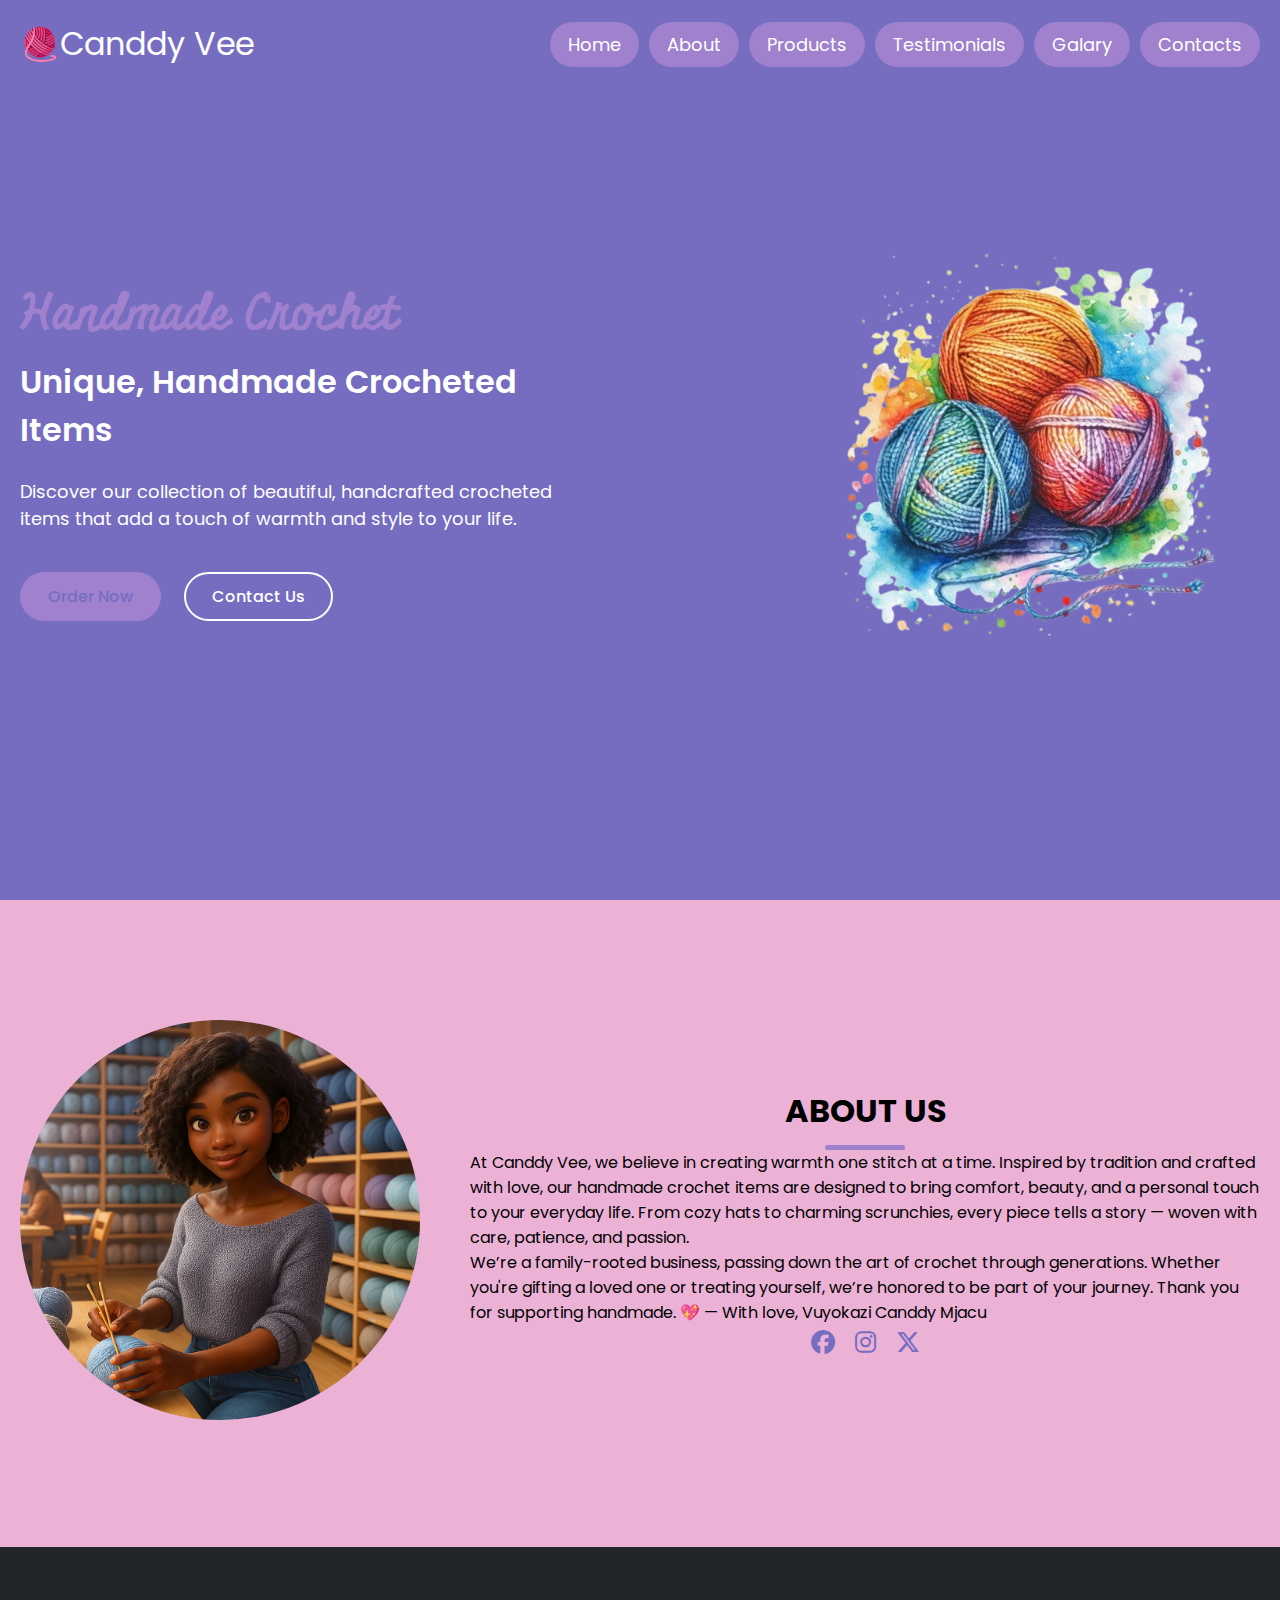
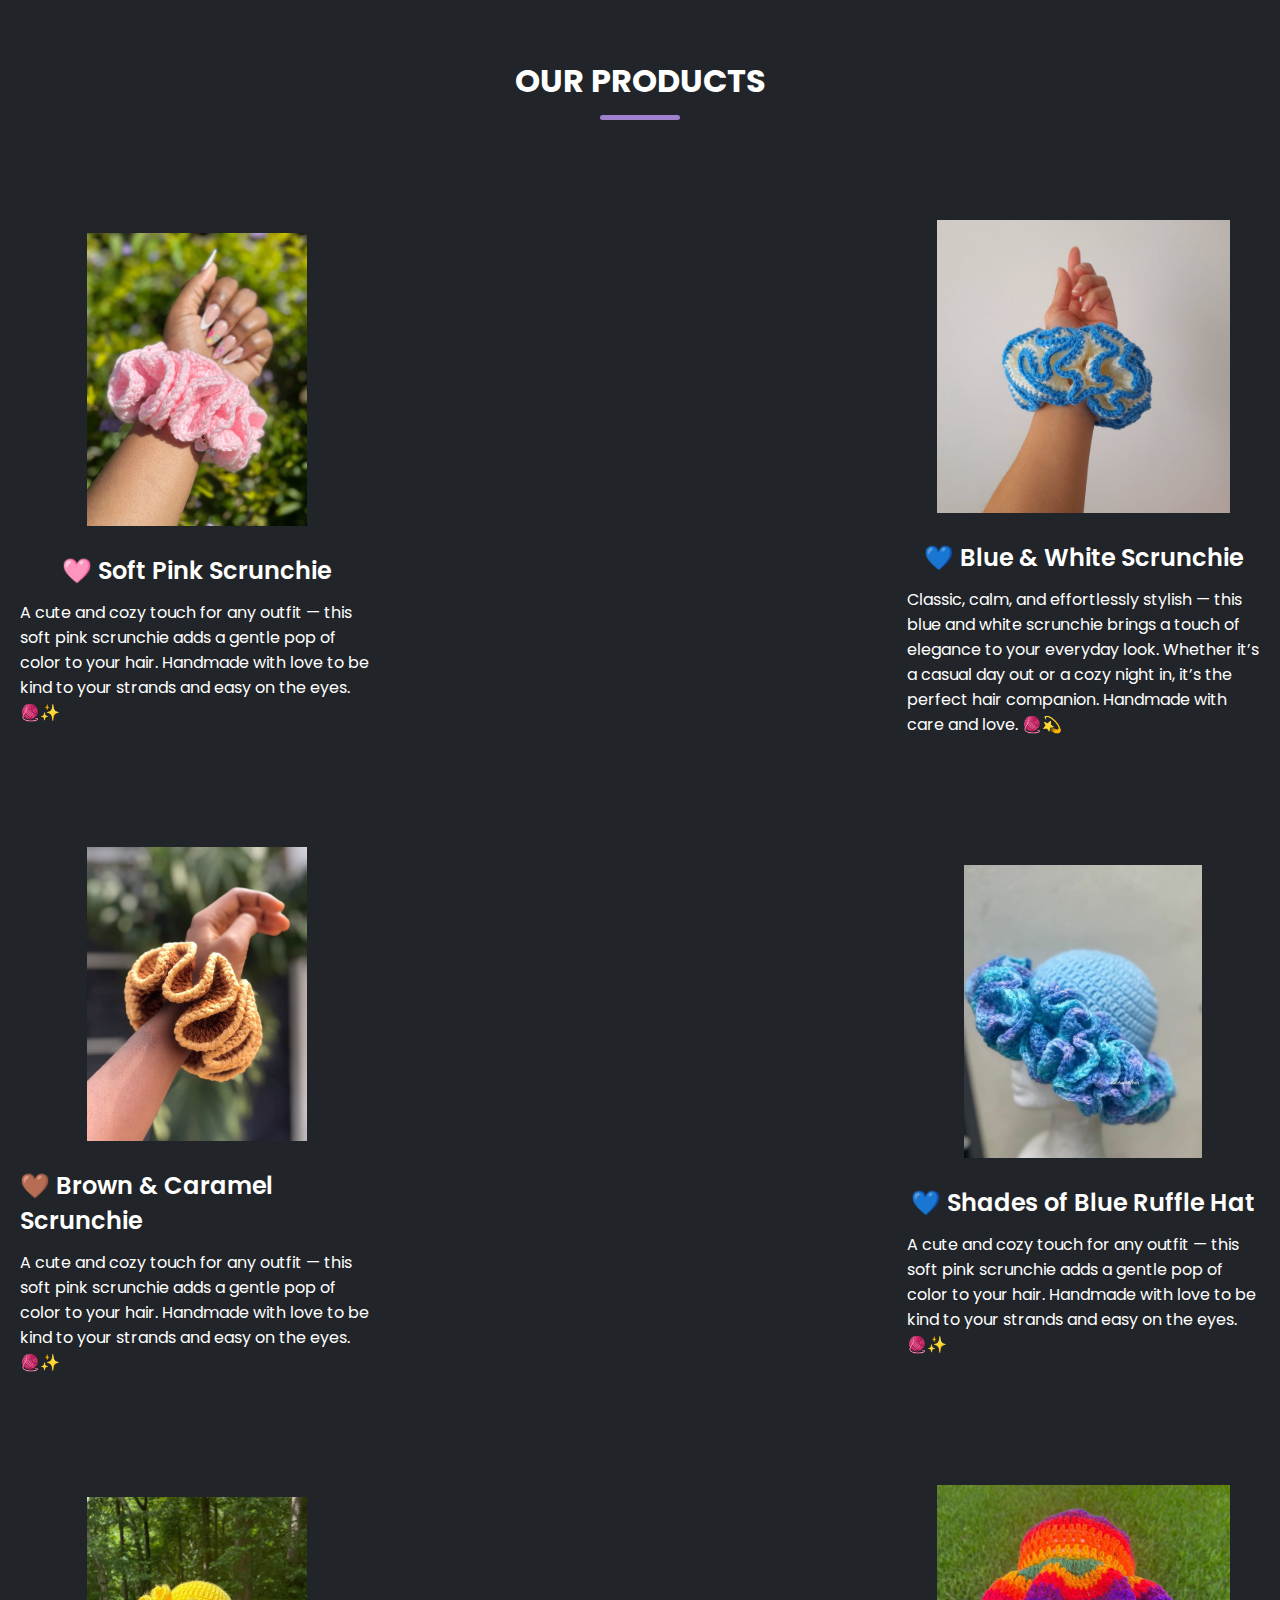
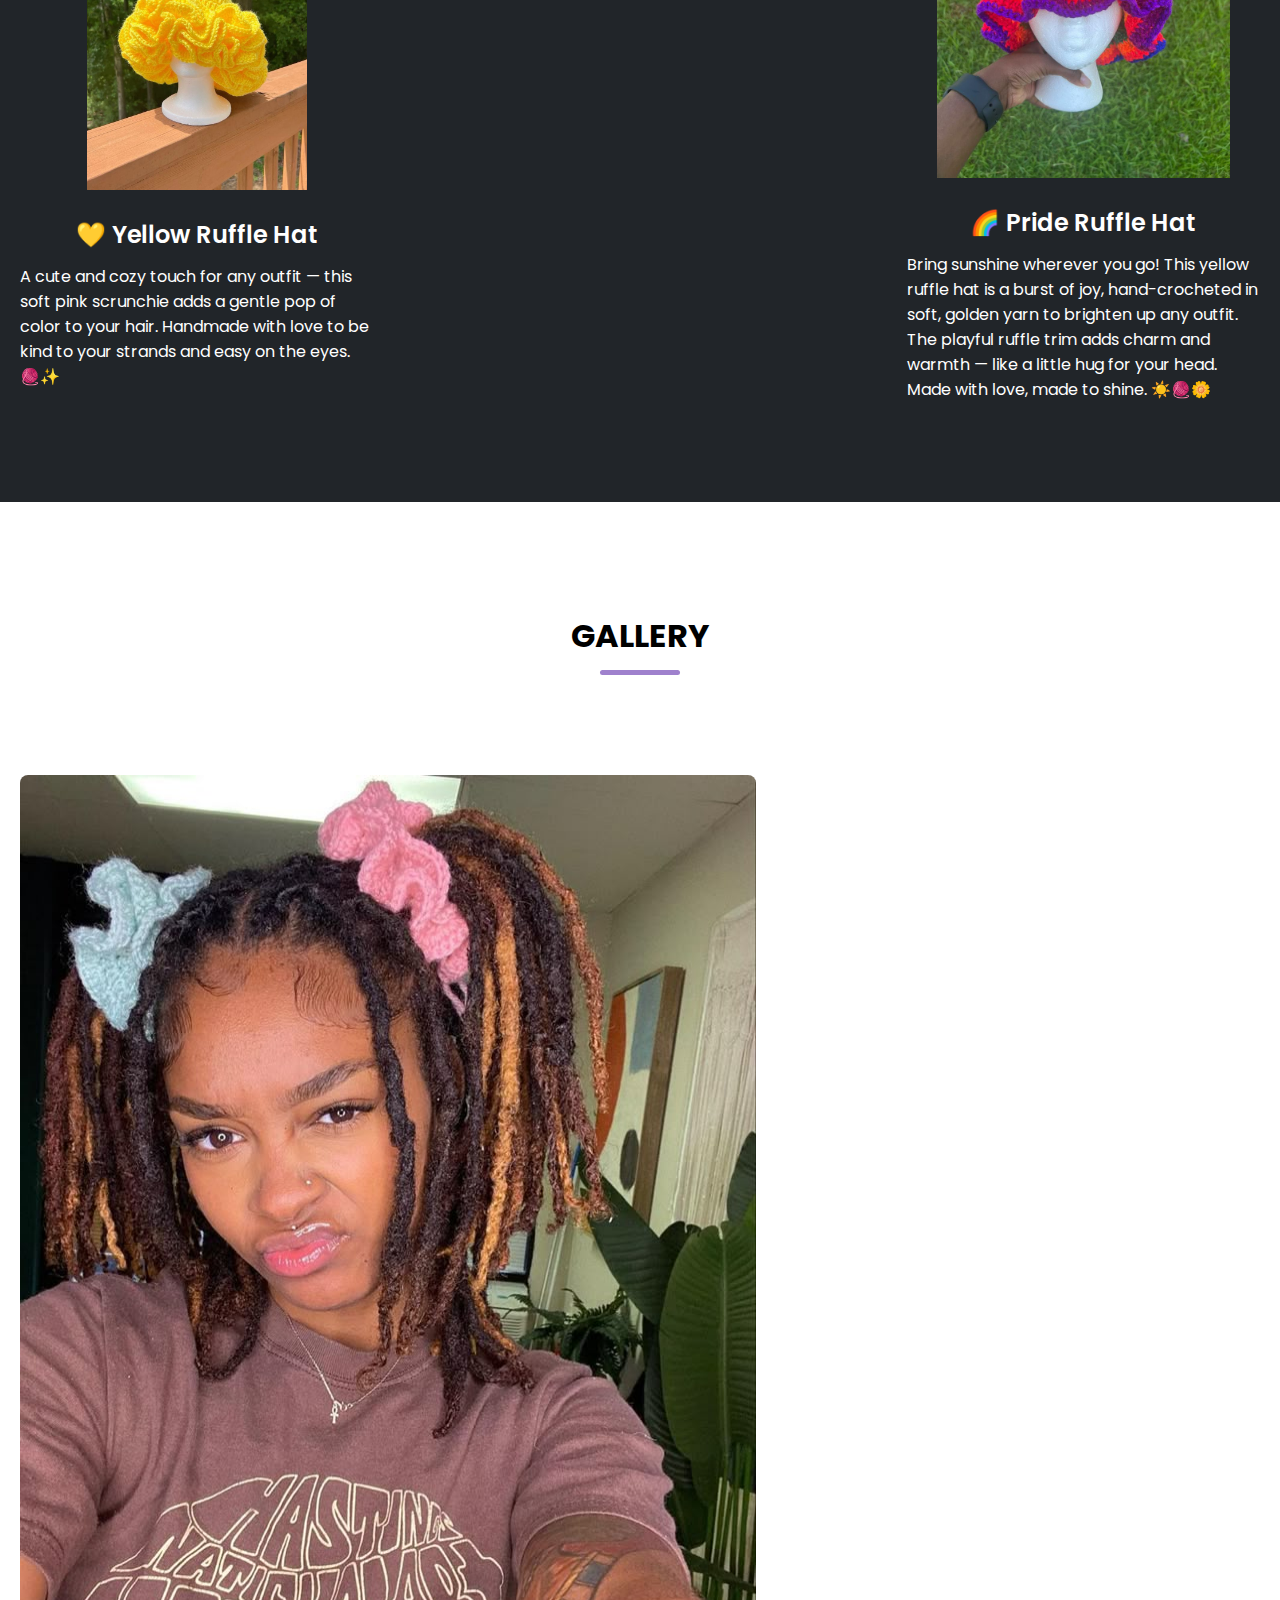
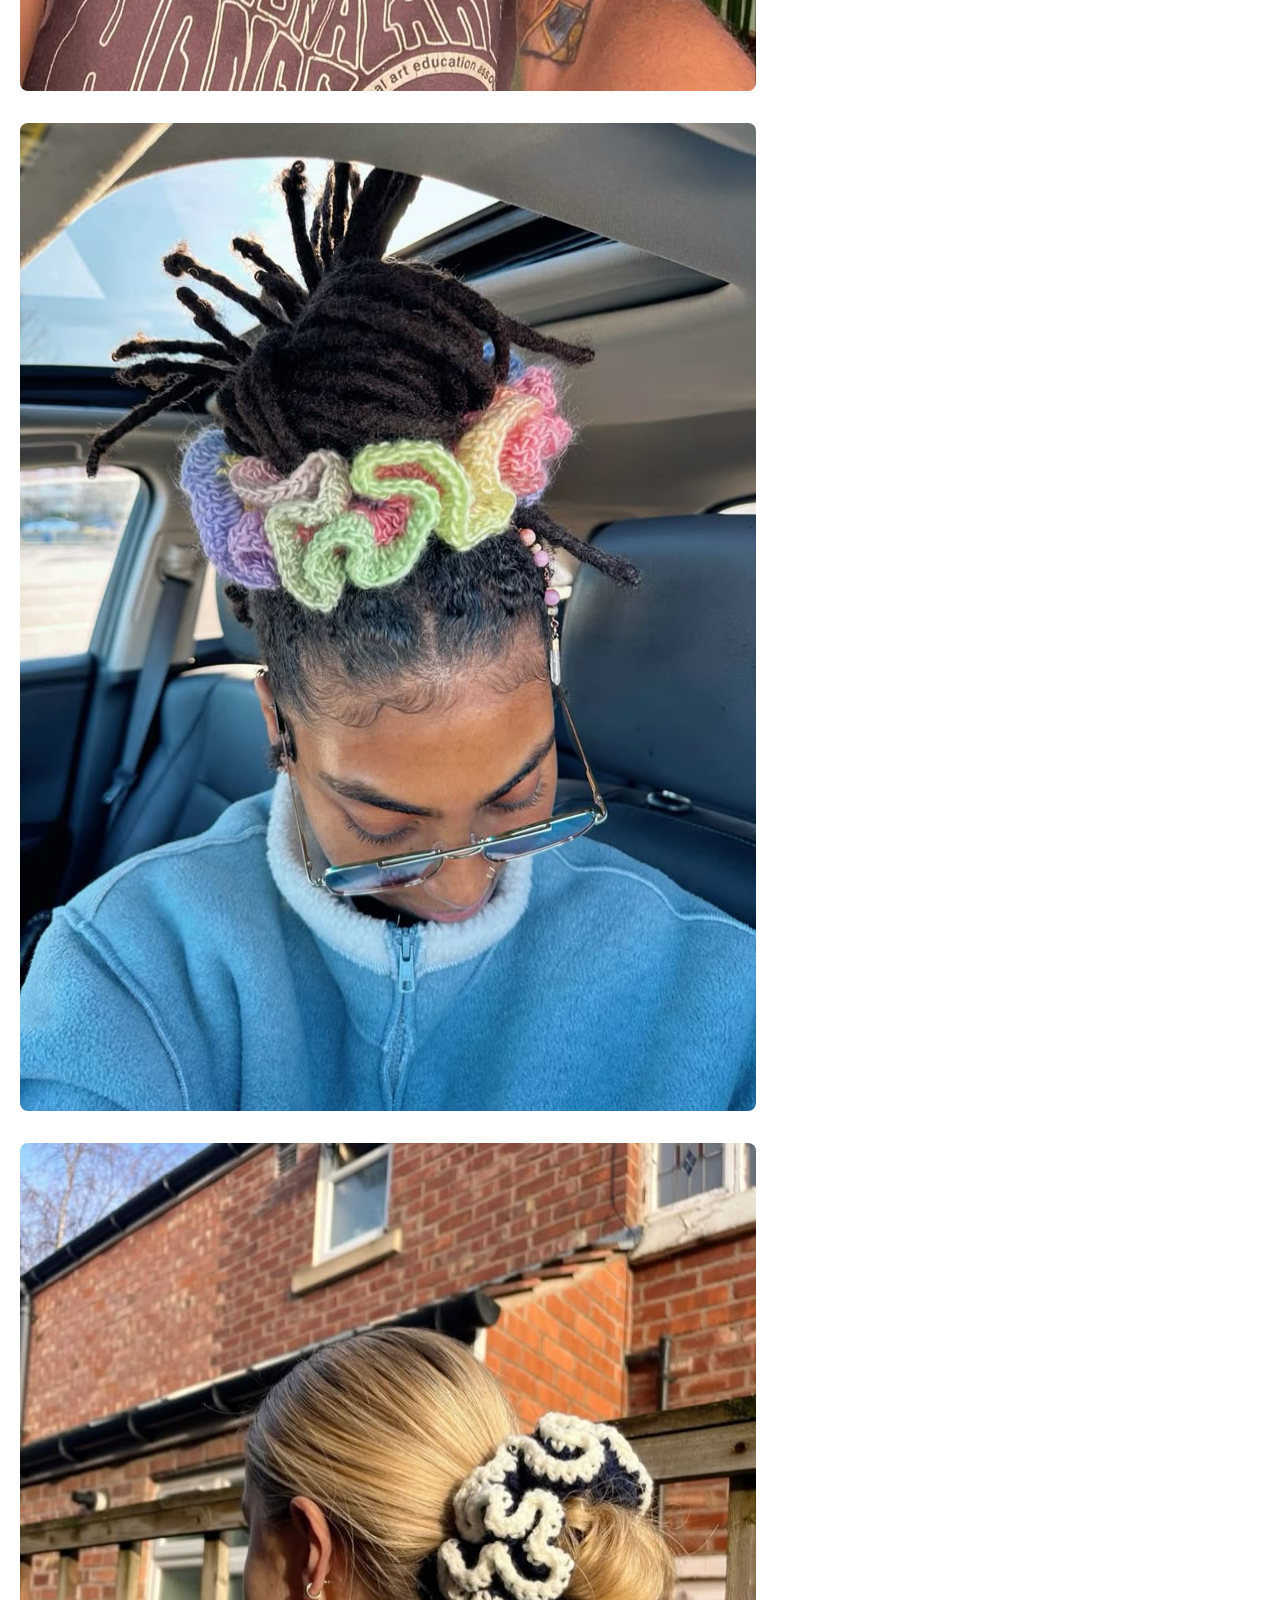
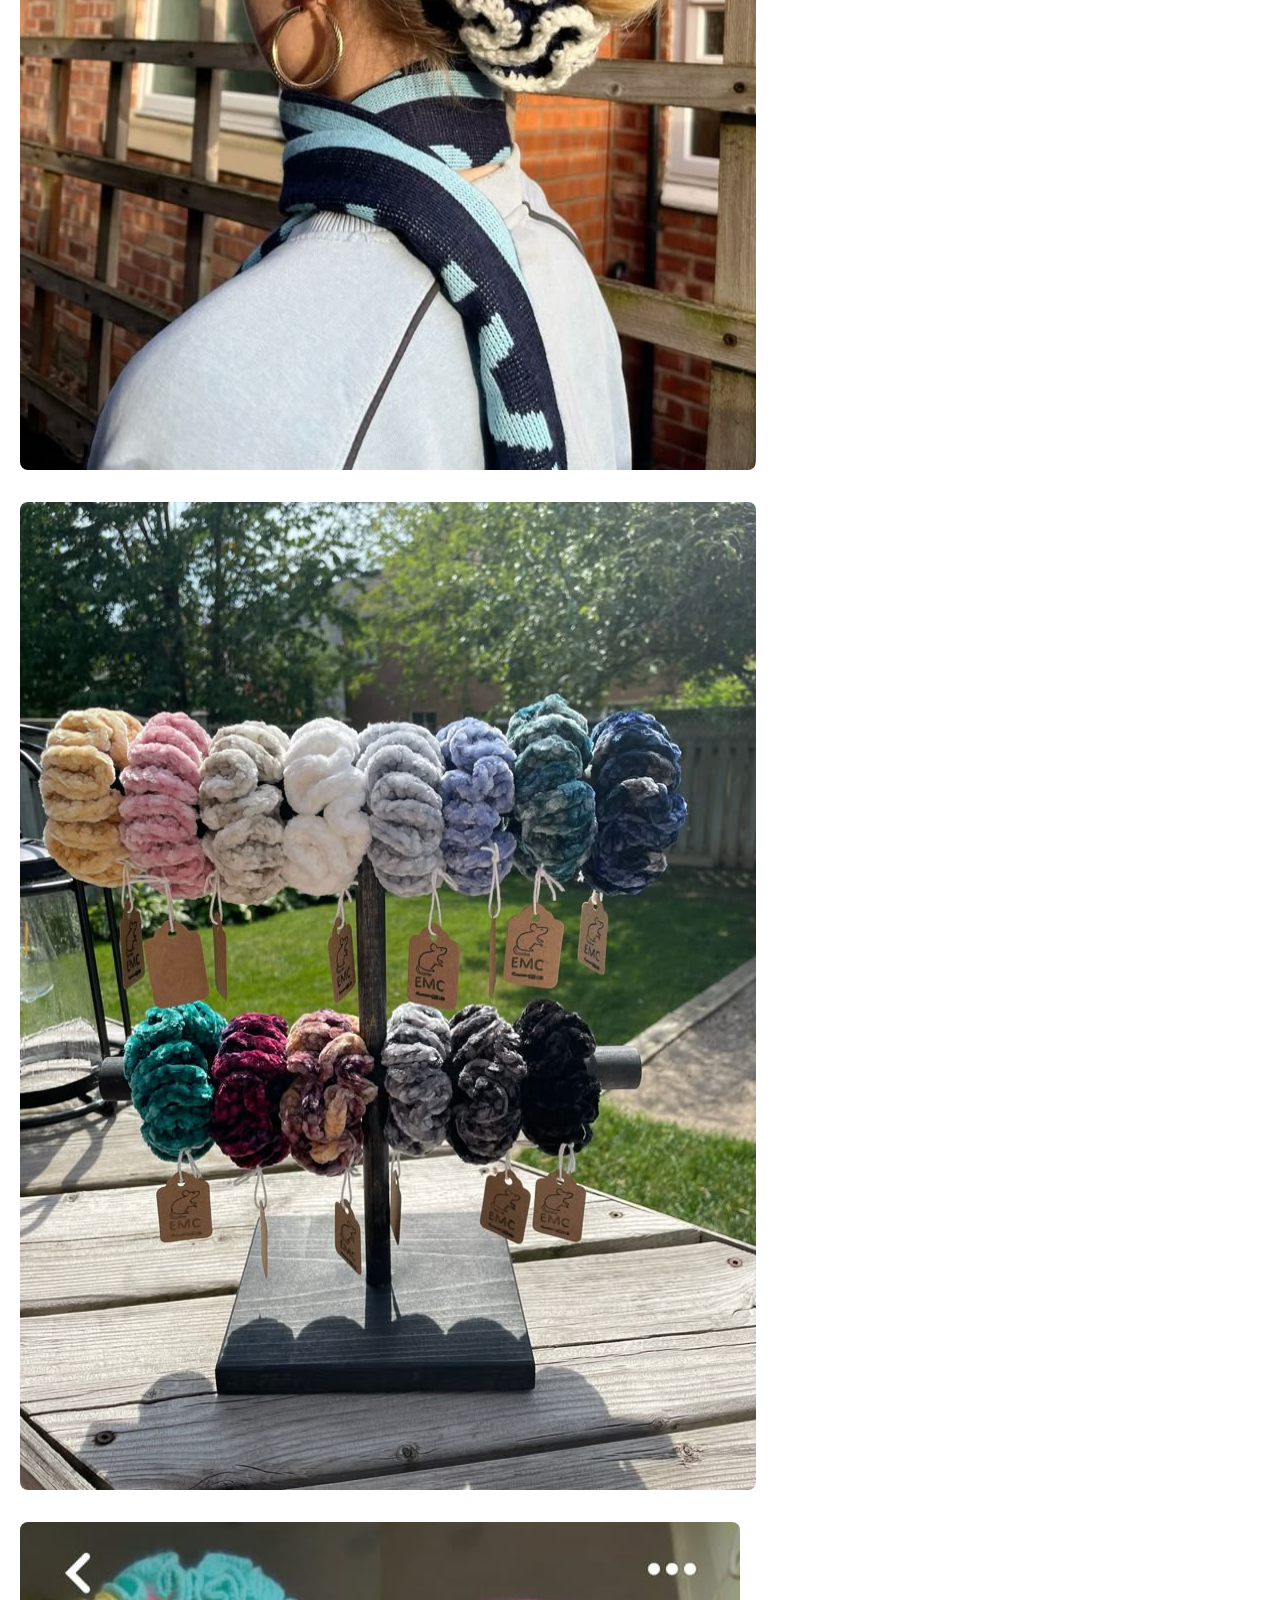
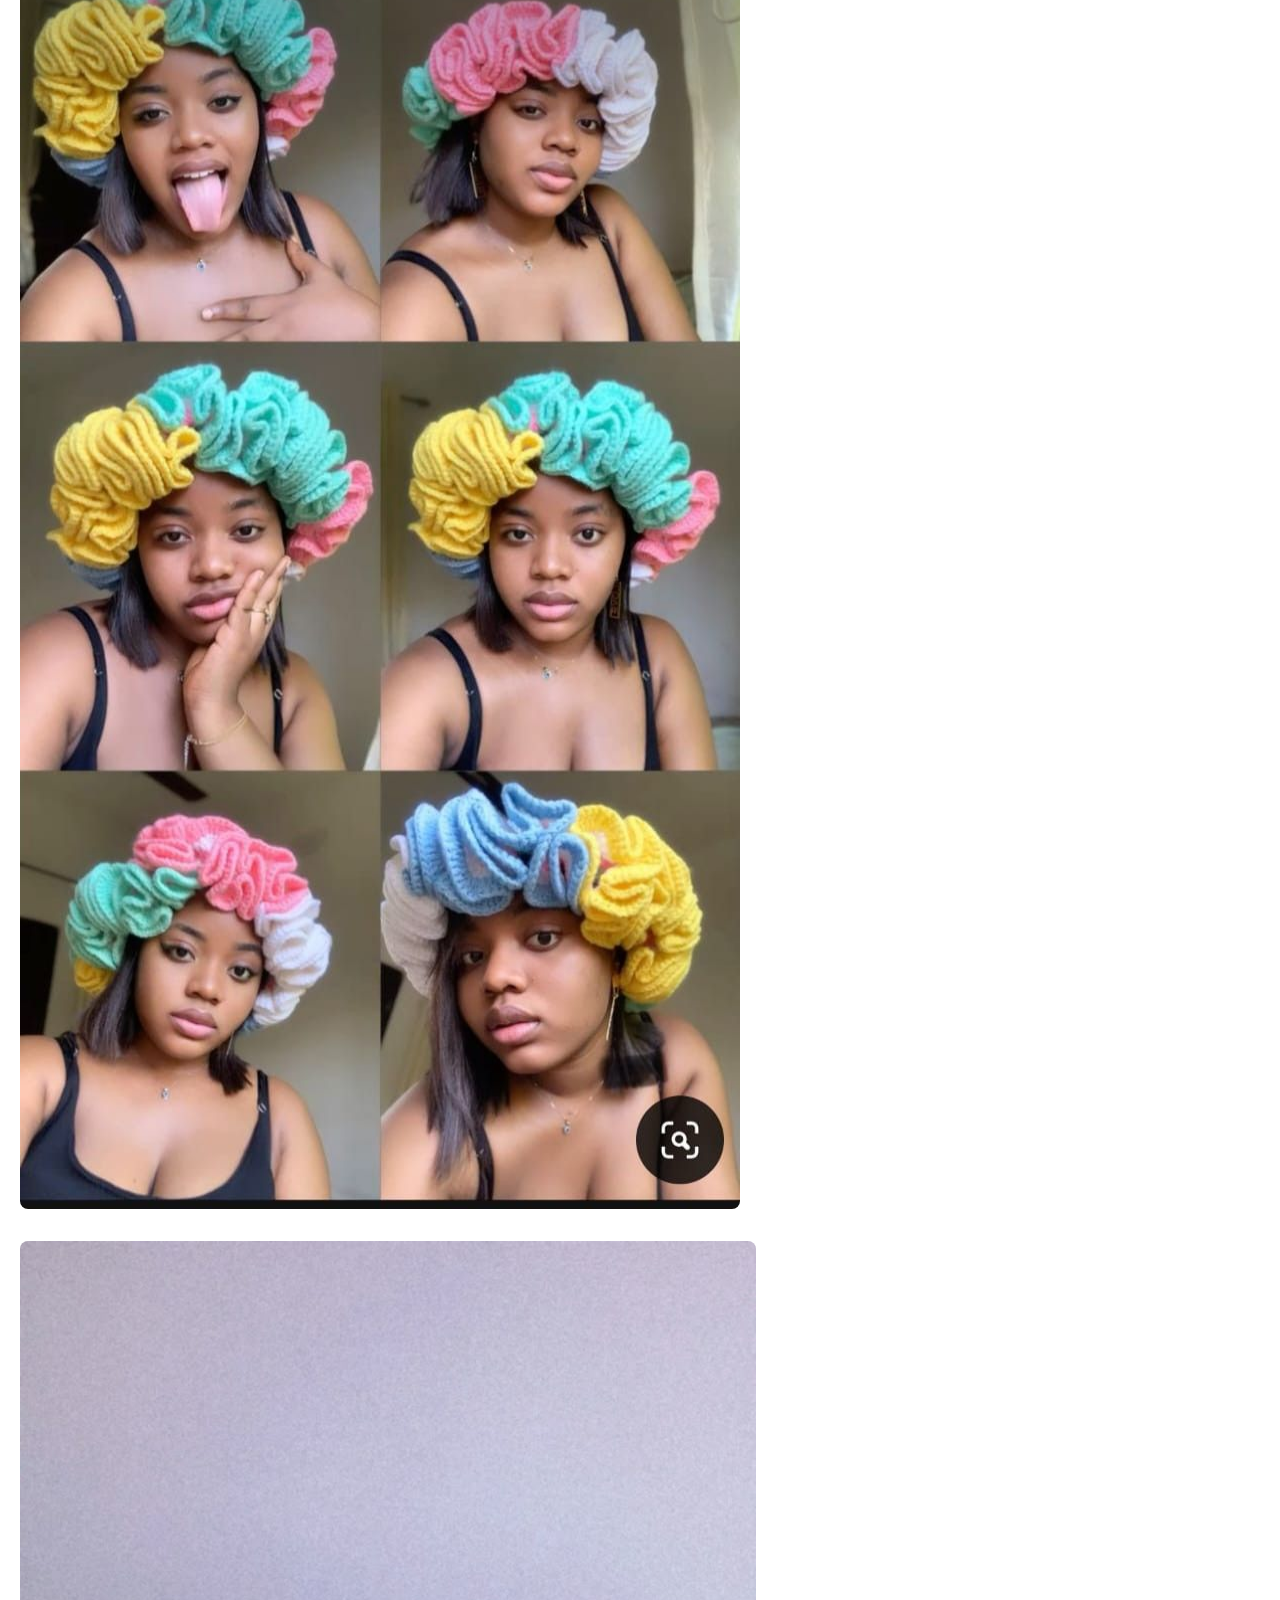
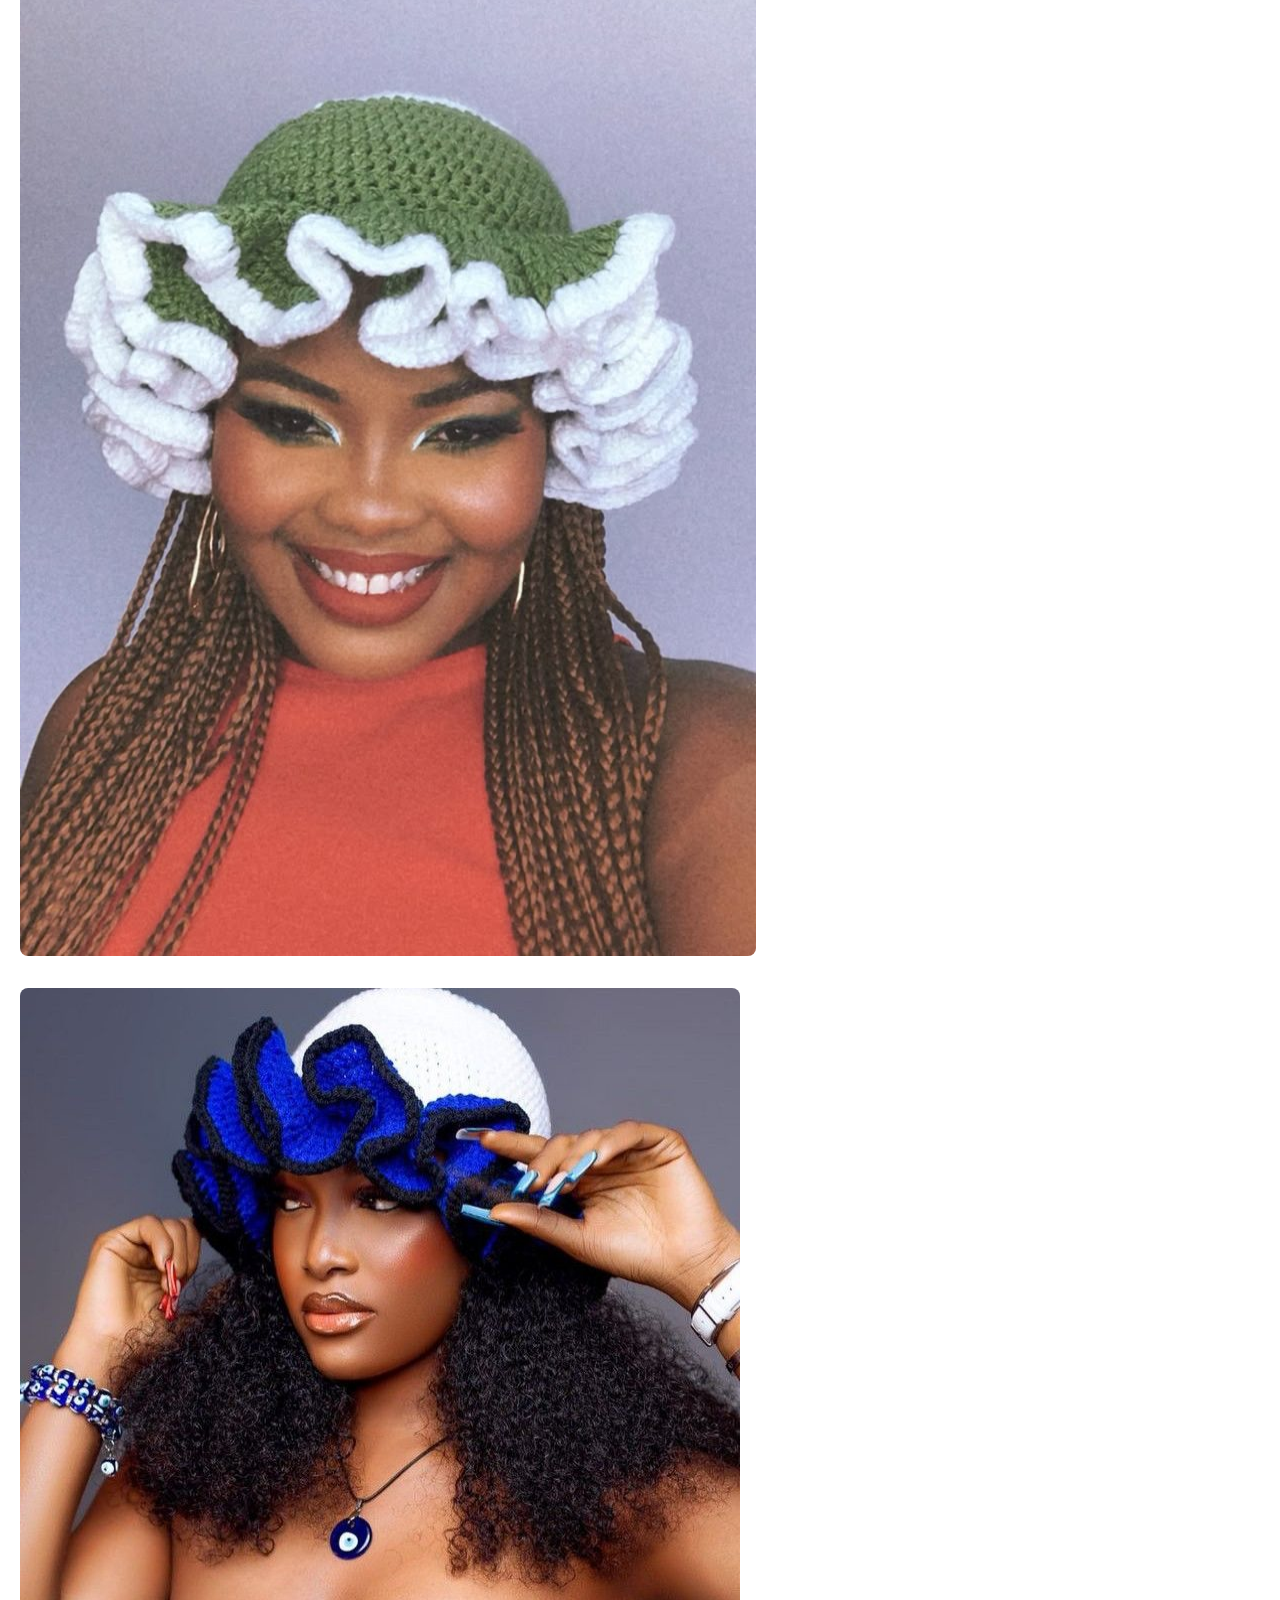
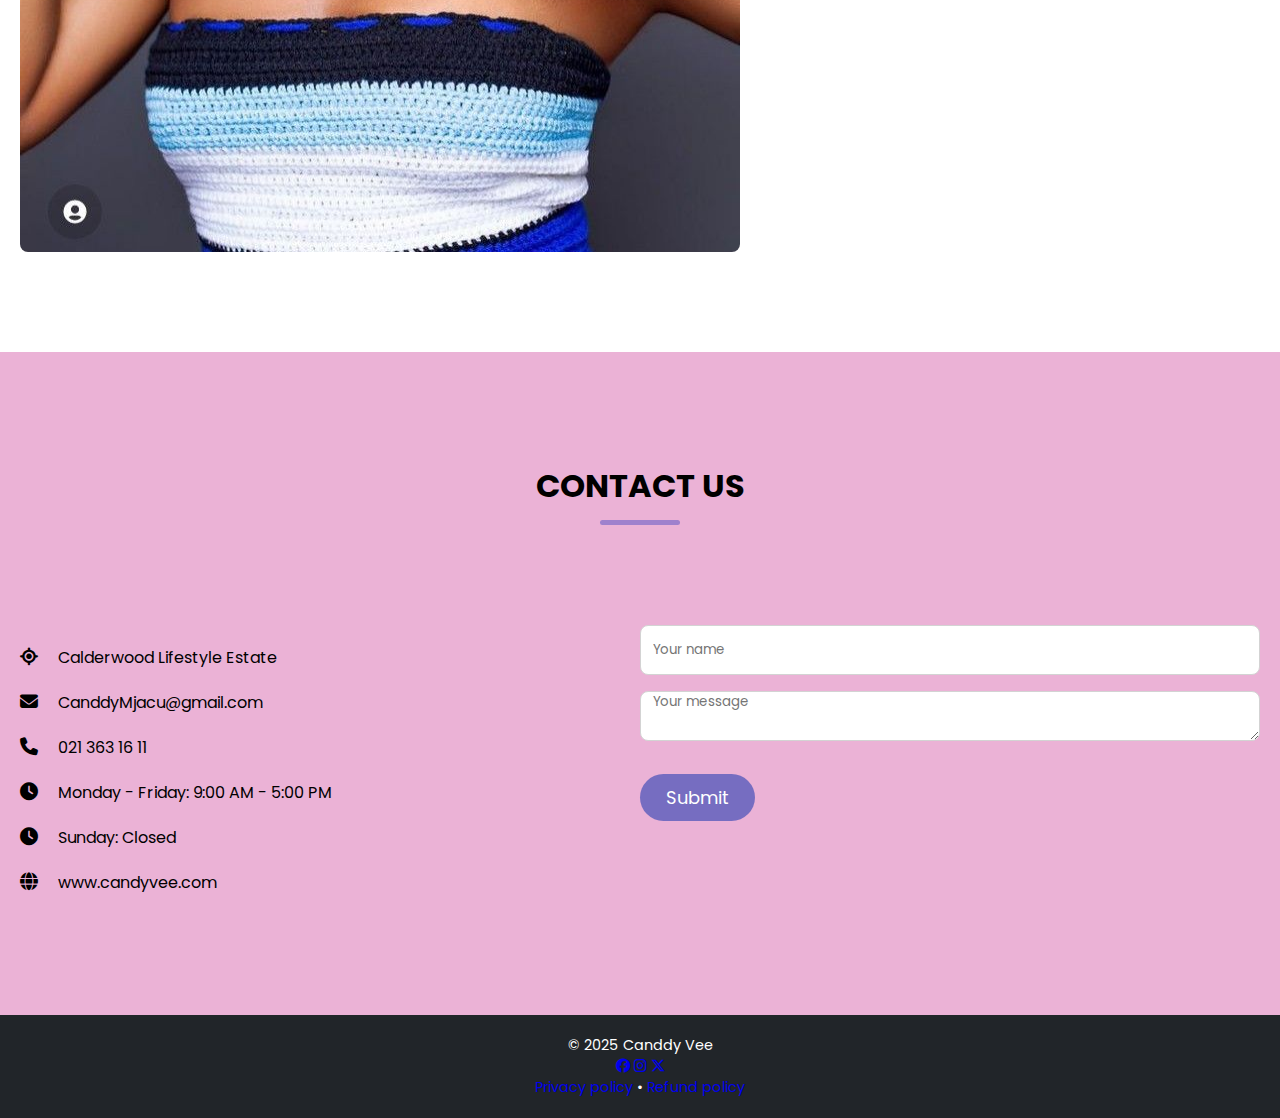
<file: index.html>
<!DOCTYPE html>
<html lang="en">
<head>
    <meta charset="UTF-8">
    <meta name="viewport" content="width=device-width, initial-scale=1.0">
    <title>Canddy Vee - Handmade Crocheted Items</title>
    <link rel="stylesheet" href="https://cdnjs.cloudflare.com/ajax/libs/font-awesome/6.7.2/css/all.min.css">
    <link rel="stylesheet" href="style.css">
</head>
<body>
    <!-- Header Section -->
    <header>
        <nav class="navbar section-content">
            <a href="#" class="nav-logo">
                <h2 class="logo-text">🧶Canddy Vee</h2>
            </a>
            <ul class="nav-menu">
                <button id="menu-close-button" class="fas fa-times"></button>
                <li class="nav-item">
                    <a href="#" class="nav-link">Home</a>
                </li>
                <li class="nav-item">
                    <a href="#" class="nav-link">About</a>
                </li>
                <li class="nav-item">
                    <a href="#" class="nav-link">Products</a>
                </li>
                <li class="nav-item">
                    <a href="#" class="nav-link">Testimonials</a>
                </li>
                <li class="nav-item">
                    <a href="#" class="nav-link">Galary</a>
                </li>
                <li class="nav-item">
                    <a href="#" class="nav-link">Contacts</a>
                </li>
            </ul> 
            
            <button id="menu-open-button" class="fas fa-bars"></button>
        </nav>
    </header>

    <main>
        <!-- Hero Section -->
         <section class="hero-section">
            <div class="section-content">
                <div class="hero-details">
                    <h2 class="title">Handmade Crochet</h2>
                    <h3 class="subtitle">Unique, Handmade Crocheted Items</h3>
                    <p class="description">Discover our collection of beautiful, handcrafted crocheted items that add a touch of warmth and style to your life.</p>
                    <div class="buttons">
                        <a href="#" class="button order-now">Order Now</a>
                        <a href="#" class="button contact-us">Contact Us</a>
                    </div>
                </div>
                <div class="hero-image-wrapper">
                    <img src="images/wool.png" alt="hero" class="hero-image">
                </div>
            </div>
        </section>

        <!-- About Section -->
         <section class="about-section">
            <div class="section-content">
                <div class="about-image-wrapper">
                    <img src="images/about.png" alt="about" class="about-image">
                </div>
                 <div class="about-details">
                    <h2 class="section-title">About Us</h2>
                    <p class="text">At Canddy Vee, we believe in creating warmth one stitch at a time. 
                        Inspired by tradition and crafted with love, our handmade crochet items are designed to bring comfort, beauty, and a personal touch to your everyday life. 
                        From cozy hats to charming scrunchies, every piece tells a story — woven with care, patience, and passion.</p>
                    <p class="text">We’re a family-rooted business, passing down the art of crochet through generations. 
                        Whether you're gifting a loved one or treating yourself, we’re honored to be part of your journey.

                        Thank you for supporting handmade. 💖
                        — With love,
                        Vuyokazi Canddy Mjacu</p>
                        <div class="social-link-list">
                            <a href="#" class="social-link"><i class="fa-brands fa-facebook"></i></a>
                            <a href="#" class="social-link"><i class="fa-brands fa-instagram"></i></a>
                            <a href="#" class="social-link"><i class="fa-brands fa-x-twitter"></i></a>
                 </div>
                 

         </section>
            
         <!-- Products Section -->
         <section class="menu-section">
            <h2 class="section-title">Our Products</h2>
            <div class="section-content">
                <ul class="menu-list">
                    <li class="menu-item">
                    <img src="images/PINKISH.jpeg" alt="PINK Crocheted scrunches" class="menu-image">
                    <h3 class="name">🩷 Soft Pink Scrunchie</h3>
                    <p class="text">A cute and cozy touch for any outfit — this soft pink scrunchie adds a gentle pop of color to your hair. 
                        Handmade with love to be kind to your strands and easy on the eyes. 🧶✨</p>
                    </li>
                    <li class="menu-item">
                        <img src="images/W_B.jpeg" alt="Blue & White Scrunchie" class="menu-image">
                        <h3 class="name">💙 Blue & White Scrunchie</h3>
                        <p class="text">Classic, calm, and effortlessly stylish — this blue and white scrunchie brings a touch of elegance to your everyday look. 
                            Whether it’s a casual day out or a cozy night in, it’s the perfect hair companion. 
                            Handmade with care and love. 🧶💫</p>
                        </li>
                        <li class="menu-item">
                            <img src="images/CARAMEL.jpeg" alt="Brown & Caramel Scrunchie" class="menu-image">
                            <h3 class="name">🤎 Brown & Caramel Scrunchie</h3>
                            <p class="text">A cute and cozy touch for any outfit — this soft pink scrunchie adds a gentle pop of color to your hair. 
                                Handmade with love to be kind to your strands and easy on the eyes. 🧶✨</p>
                            </li>
                            <!--<li class="menu-item">
                                <img src="WHITE_SCR.jpeg" alt="White Scrunchie" class="menu-image">
                                <h3 class="name">🤍 White Scrunchie</h3>
                                <p class="text">Simple, soft, and timeless — this white scrunchie is the perfect minimalist touch for any look.
                                     Handmade with care, it’s gentle on your hair and effortlessly beautiful, whether you're dressing up or winding down. 🧶🌸</p>
                                </li> -->
                                <li class="menu-item">
                                    <img src="images/WATER_Hat.jpeg" alt="Shades of Blue Ruffle Hat" class="menu-image">
                                    <h3 class="name">💙 Shades of Blue Ruffle Hat</h3>
                                    <p class="text">A cute and cozy touch for any outfit — this soft pink scrunchie adds a gentle pop of color to your hair. 
                                        Handmade with love to be kind to your strands and easy on the eyes. 🧶✨</p>
                                    </li>
                                    <!--<li class="menu-item">
                                        <img src="B_W_HAT.jpeg" alt="Black & White Ruffle Hat" class="menu-image">
                                        <h3 class="name">🖤🤍 Black & White Ruffle Hat</h3>
                                        <p class="text">Classic contrast, timeless style. This black and white ruffle hat blends bold edges with soft textures for a look that stands out effortlessly. 
                                            Handmade with love, the gentle ruffle trim adds a dash of flair — perfect for any season, any outfit, any mood. 🧶🕊️</p>
                                        </li> -->
                                        <li class="menu-item">
                                            <img src="images/SUNNY_HAT.jpeg" alt="Yellow Ruffle Hat" class="menu-image">
                                            <h3 class="name">💛 Yellow Ruffle Hat</h3>
                                            <p class="text">A cute and cozy touch for any outfit — this soft pink scrunchie adds a gentle pop of color to your hair. 
                                                Handmade with love to be kind to your strands and easy on the eyes. 🧶✨</p>
                                            </li>
                                            <li class="menu-item">
                                                <img src="images/Pride_hat.jpeg" alt="Pride Ruffle Hat" class="menu-image">
                                                <h3 class="name">🌈 Pride Ruffle Hat</h3>
                                                <p class="text">Bring sunshine wherever you go! This yellow ruffle hat is a burst of joy, hand-crocheted in soft, golden yarn to brighten up any outfit. 
                                                    The playful ruffle trim adds charm and warmth — like a little hug for your head. Made with love, made to shine. ☀️🧶🌼</p>
                                                </li>

                                                
                </ul>
            </div>
                
         </section>
         <!-- Testimonials Section -->

         <!--Galary section-->
            <section class="gallery-section">
                <h2 class="section-title">Gallery</h2>
                <div class="section-content">
                    <ul class="gallery-list">
                        <li class="gallery-item">
                            <img src="images/gl1.jpeg" alt="Gallery Image 1" class="gallery-image">
                        </li>
                        <li class="gallery-item">
                            <img src="images/gl2.jpeg" alt="Gallery Image 1" class="gallery-image">
                        </li>
                        <li class="gallery-item">
                            <img src="images/gl3.jpeg" alt="Gallery Image 1" class="gallery-image">
                        </li>
                        <li class="gallery-item">
                            <img src="images/gl4.jpeg" alt="Gallery Image 1" class="gallery-image">
                        </li>
                        <li class="gallery-item">
                            <img src="images/gl7.jpeg" alt="Gallery Image 1" class="gallery-image">
                        </li>
                        <li class="gallery-item">
                            <img src="images/gl8.jpeg" alt="Gallery Image 1" class="gallery-image">
                        </li>
                        <li class="gallery-item">
                            <img src="images/gl9.jpeg" alt="Gallery Image 1" class="gallery-image">
                        </li>
                    </ul>
                    </div>
            </section>
            <!--Contact Section-->
            <section class="contact-section">
                <h2 class="section-title">Contact Us</h2>
                <div class="section-content">
                    <ul class="contact-info-list">
                        <li class="contact-info">
                          <i class="fa-solid fa-location-crosshairs"></i> 
                          <p>Calderwood Lifestyle Estate</p>
                        </li>
                        <li class="contact-info">
                            <i class="fa-solid fa-envelope"></i> 
                            <p>CanddyMjacu@gmail.com</p>
                          </li>
                          <li class="contact-info">
                            <i class="fa-solid fa-phone"></i> 
                            <p>021 363 16 11</p>
                          </li>
                          <li class="contact-info">
                            <i class="fa-solid fa-clock"></i> 
                            <p>Monday - Friday: 9:00 AM - 5:00 PM</p>
                          </li>
                          <li class="contact-info">
                            <i class="fa-solid fa-clock"></i> 
                            <p>Sunday: Closed</p>
                          </li>
                          <li class="contact-info">
                            <i class="fa-solid fa-globe"></i> 
                            <p>www.candyvee.com</p>
                          </li>
                    </ul>
                    <form action="#" class="contact-form">
                        <input type="text" placeholder="Your name" class="form-input" required>
                        <textarea placeholder="Your message" class="form-input" required></textarea>
                        <button class="submit-button">Submit</button>
                    </form>
                </div>
            </section>
            <!--footer-->
            <footer class="footer-section">
                <div class="section-content">
                 <p class="copyright-text">© 2025 Canddy Vee</p>

                 <div class="social-link-list">
                    <a href="#" class="social-link"><i class="fa-brands fa-facebook"></i></a>
                            <a href="#" class="social-link"><i class="fa-brands fa-instagram"></i></a>
                            <a href="#" class="social-link"><i class="fa-brands fa-x-twitter"></i></a>
                 </div>
                  <p class="policy-text">
                    <a href="#" class="policy-link">Privacy policy</a>
                    <span class="separator">•</span>
                    <a href="#" class="policy-link">Refund policy</a>
                  </p>
                </div>
            </footer>
    </main>
    
    <script src="script.js"></script>
</body>
</html>
</file>
<file: style.css>
/*importing google fonts*/
@import url('https://fonts.googleapis.com/css2?family=Miniver&family=Poppins:ital,wght@0,400;0,500;0,600;0,700;1,400&display=swap');

*
{
    margin: 0;
    padding: 0;
    box-sizing: border-box;
    font-family: "Poppins", sans-serif;
 
}

:root
{
    /* colors */
    --white-color: #ffffff;
    --dark-color: #212529;
    --primary-color: #766dc1;
    --secondary-color: #9f81cd;
    --light-pink-color: #ebb2d6;
    --medium-pink-color: #f198af;
    --dark-pink-color: #fbd1d3;
   
    /* fonts */
    --font-size-s: 0.9rem;
    --font-size-n: 1rem;
    --font-size-m: 1.12rem;
    --font-size-l: 1.5rem;
    --font-size-xl: 2rem;
    --font-size-xxl: 3rem;

    /* font-weight */
    --font-weight-normal: 400;
    --font-weight-medium: 500;
    --font-weight-semi-bold: 600;
    --font-weight-bold: 700;

    /* border-radius */
    --border-radius-s: 8px;
    --border-radius-m: 30px;
    --border-radius-circle: 50%;

    /* site max-width */
    --site-max-width: 1300px;



}

/* Global styles */

ul
{
    list-style: none;
}

a
{
    text-decoration: none;
}

button
{
    cursor: pointer;
    border: none;
    background: none;
}

img
{
    width: 100%;

}

.section-content
{
    margin: 0 auto;
    padding: 0 20px;
    max-width: var(--site-max-width);
}

.section-title
{
    text-align: center;
    padding: 60px 0 100px;
    text-transform: uppercase;
    font-size: var(--font-size-xl);
}

.section-title::after
{
    content: '';
    width: 80px;
    height: 5px;
    display: block;
    margin: 10px auto 0;
    border-radius: var(--border-radius-s);
    background: var(--secondary-color);
}
    
/* navbar styles */

header
{
    position: fixed;
    width: 100%;
    z-index: 5;
    background: var(--primary-color);

}

header .navbar
{
    display: flex;
    padding: 20px;
    align-items: center;
    justify-content: space-between;
}


.navbar .nav-logo .logo-text
{
    color: var(--white-color);
    font-size: var(--font-size-xl);
    font-weight: var(--font-weight-semi-bold-bold);
}

.navbar .nav-menu
{
    display: flex;
    gap: 10px;
}
.navbar .nav-menu .nav-link
{
    padding: 10px 18px;
    color: var(--white-color);
    font-size: var(--font-size-m);
    background: var(--secondary-color);
    border-radius: var(--border-radius-m);
    transition: 0.3s ease;
}

.navbar .nav-menu .nav-link:hover
{
    color: var(--primary-color);
    background: var(--secondary-color);
}

.navbar :where(#menu-close-button, #menu-open-button)
{
   display: none;

}
/*Hero section styling*/
.hero-section
{
    min-height: 100vh;
    background: var(--primary-color);
}

.hero-section
{
    min-height: 100vh;
    background: var(--primary-color);

}

.hero-section .section-content
{
    display: flex;
    align-items: center;
    min-height: 100vh;
    color: var(--white-color);
    justify-content: space-between;
}

/*.hero-section .hero-content
{
    display: flex;
    align-items: center;
    color: var(--white-color);
    justify-content: space-between;

}*/

.hero-section .hero-details .title
{
    font-size: var(--font-size-xxl);
    color: var(--secondary-color);
    font-family: "Miniver", sans-serif;
    
}

.hero-section .hero-details .subtitle
{
    margin-top: 8px;
    max-width: 70%;
    font-size: var(--font-size-xl);
    font-weight: var(--font-weight-semi-bold);
}

.hero-section .hero-details .description
{
    max-width: 70%;
    margin: 24px 0 40px;
    font-size: var(--font-size-m);
}

.hero-section .hero-details .buttons
{
    display: flex;
    gap: 23px;
}
.hero-section .hero-details .button
{
    padding: 10px 26px;
    border: 2px solid transparent;
    color: var(--primary-color);
    border-radius: var(--border-radius-m);
    background: var(--secondary-color);
    font-weight: var(--font-weight-medium);
    transform-origin: 0.3s ease;

}

.hero-section .hero-details .button:hover,
.hero-section .hero-details .contact-us
{
    color: var(--white-color);
    border-color: var(--white-color);
    background: transparent;
}

.hero-section .hero-details .contact-us:hover
{
    color: var(--primary-color);
    border-color: var(--secondary-color);
    background: var(--secondary-color);
}
    
.hero-section .hero-image-wrapper
{
    max-width: 500px;
    margin-right: 30px;

}

/* About section styling*/
.about-section
{
   padding: 120px 0;
   background: var(--light-pink-color);
}

.about-section .section-content
{
    display: flex;
    gap: 50px;
    align-items: center;
    justify-content: space-between;
}

.about-section .about-image-wrapper .about-image
{
    width: 400px;
    height: 400px;
    object-fit: cover;
    border-radius: var(--border-radius-circle);
}

.about-section .about-details .section-title
{
    padding: 0;
}

.about-section .about-details .logo-text
{
    line-height: 30px;
    margin: 50px 0 30px;
    text-align: center;
    font-size: var(--font-size-m);
}

.about-section .about-details .logo-text
{
    line-height: 30px;
    margin: 50px 0 30px;
    text-align: center;
    font-size: var(--font-size-m);
}
    
.about-section .social-link-list
{
    display: flex;
    gap: 20px;
    justify-content: center;
    
}

.about-section .social-link-list .social-link
{
    color: var(--primary-color);
    font-size: var(--font-size-l);
    transition: 0.2s ease;
}

.about-section .social-link-list .social-link:hover
{
    color: var(--secondary-color);
}
 
/* Menu section styling*/

.menu-section
{
    color: var(--white-color);
    background: var(--dark-color);
    padding: 50px 0 100px;
}
.menu-section .menu-list
{
    display: flex;
    flex-wrap: wrap;
    gap: 110px;
    align-items: center;
    justify-content: space-between;
}

.menu-section .menu-list .menu-item
{
    display: flex;
    flex-direction: column;
    align-items: center;
    justify-content: space-between;
    width: calc(100% / 3 - 110px);
}
.menu-section .menu-list .menu-item .menu-image 
{
    max-width: 83%;
    aspect-ratio: 1; 
    margin-bottom: 15px;
    object-fit: contain;

}

.menu-section .menu-list .menu-item .name 
{
    margin: 12px 0;
    font-size: var(--font-size-l);
    font-weight: var(--font-weight-semi-bold);
}

.menu-section .menu-list .menu-item .logo-text
{
    font-size: var(--font-size-m);
    
}
/*gallery section styling*/
.gallery-section
{
    padding: 50px 0 100px;
}
.gallery-section .gallery-list
{
display: flex;
flex-wrap: wrap;
gap: 32px;
}
.gallery-section .gallery-list .gallery-item
{
    overflow: hidden;
    border-radius: var(--border-radius-s);
    width: calc(100/2 -30px);
}
.gallery-section .gallery-item .gallery-image
{
    width: 100%;
    height: 100%;
    cursor: zoom-in;
}
.gallery-section .gallery-item:hover .gallery-image
{
    transform: scale(1.3);
}

/*contact us styling*/
.contact-section 
{
    padding: 50px 0 100px;
    background: var(--light-pink-color);
}

.contact-section .section-content
{
    display: flex;
    gap: 48px;
    align-items:flex-start;
    justify-content: space-between;

}
.contact-section .contact-info-list .contact-info
{
    display: flex;
    gap: 20px;
    margin: 20px 0;
    align-items: center;
}

.contact-section .contact-info-list .contact-info i
{
    font-size: var(--font-size-m);
}
.contact-section .contact-form .form-input
{
    width: 100%;
    height: 50px;
    padding: 0 12px;
    outline: none;
    margin-bottom: 16px;
    background: var(--white-color);
    background: var(--white-color);
    border-radius: var(--border-radius-s);
    border: 1px solid lightgrey;
}

.contact-section .contact-form
{
    max-width: 50%;
}
/*.contact-section .contact-info-list .contact-info i {

    font-size: var(--font-size-xl);
    color: var(--primary-color);
    transition: 0.3s ease;
}*/
.contact-section .contact-form .form-input:focus
{
    border: var(--secondary-color);
}

.contact-section .contact-form .submit-button
{
    padding: 10px 26px;
    margin-top: 10px;
    color: var(--white-color);
    font-size: var(--font-size-m);
    font-weight: var(--font-size-m);
    background: var(--primary-color);
    border-radius: var(--border-radius-m);
    border: 1px solis var(--primary-color);
    transition: 0.3 ease;
}

.contact-section .contact-form textarea
{
    height: 100px;
    padding: 12px;
    resize: vertical;

}
.contact-section .contact-form .submit-button:hover
{
    color: var(--primary-color);
    background: transparent;
}

.contact-section .contact-info-list .contact-info i:hover {
    color: var(--secondary-color);
}

/*footer*/
.footer-section
{
    padding: 20px 0;
    background: var(--dark-color);
    color: var(--white-color);
    text-align: center;
    font-size: var(--font-size-s);



    .footer-section .footer-text {
        margin: 0;
        font-size: var(--font-size-m);
    }

    .footer-section .social-links {
        margin-top: 10px;
        display: flex;
        justify-content: center;
        gap: 15px;
    }

    .footer-section .social-links .social-link {
        color: var(--white-color);
        font-size: var(--font-size-l);
        transition: 0.3s ease;
    }

    .footer-section .social-links .social-link:hover {
        color: var(--secondary-color);
    }
}

@media screen and (max-width: 1024px){
    .menu-section .menu-list {
        gap: 60px;
    }
}
    .menu-section .menu-list .menu-item
    {
        width: calc(100% / 3 - 60px);

}

@media screen and (max-width: 900px){
    :root{
        --font-size-m: 1rem;
        --font-size-l: 1.3rem;
        --font-size-xl: 1.8rem;
    }
    .body.show-mobile-menu header::before
    {
        content: '';
        position: fixed;
        top: 0;
        left: 0;
        width: 100%;
        height: 100%;
        backdrop-filter: blur(5px);
        background: rgba(0, 0, 0, 0.2);
    }

    .navbar :where(#menu-close-button, #menu-open-button)
    {
        display: block;
        font-size: var(--font-size-l);
    }

    .navbar #menu-close-button
    {
        position: absolute;
        right: 30px;
        top: 30px;
    }
    .navbar #menu-open-button
    {
        color: var(--white-color);
    }
    .navbar .nav-menu
    {
        display: block;
        position: fixed;
        left: -300px;
        top: 0;
        width: 300px;
        height: 100%;
        display: flex;
        flex-direction: column;
        align-items: center;
        padding-top: 100px;
        background: var(--white-color); 
        transition: left 0.2s ease;

    }

    .body.show-mobile-menu .navbar .nav-menu{
        left: 0;

    }

    .navbar .nav-menu .nav-link
    {
        color: var(--dark-color);
        display: block;
        margin-top: 17px;
        font-size: var(--font-size-l);
    }

    .hero-section .section-content
    {
        gap: 50px;
        text-align: center;
        padding: 30px 20px 20px;
        flex-direction: column-reverse;
        justify-content: center;
}

.hero-section .hero-details :is(.subtitle,.description), .about-section .about-details, .contact-section .contact-form 
{
    max-width: 100%;
}

.hero-section .hero-details .buttons
{
    justify-content: center;
}

.hero-section .hero-image-wrapper
{
    max-width: 270px;
    margin: 0;
}

.about-section .section-content
{
    gap: 70px;
    flex-direction: column;
}
.about-section .about-image-wrapper .about-image
{
    width: 100%;
    height: 100%;
    max-width: 250px;
    aspect-ratio: 1;
}

.menu-section .menu-list {
    gap: 30px;
}

.menu-section .menu-list .menu-item
{
    width: calc(100% / 2 - 30px);
}

.menu-section .menu-list .menu-item .menu-image 
{
    max-width: 200px;
}
.gallery-section .gallery-list
{
    gap: 30px;
}
.gallery-section .gallery-list .gallery-item
{
    width: calc(100% / 2 - 30px);
}
.contact-section .section-content
{
   align-items: center; 
   flex-direction: column-reverse;
}
}


@media screen and (max-width: 640px)
{
    .menu-section .menu-list {
        gap: 60px;
    }
   .menu-section .menu-list .menu-item,
   .gallery-section .gallery-list .gallery-item
{
    width: 100%;
}
  
}
</file>
